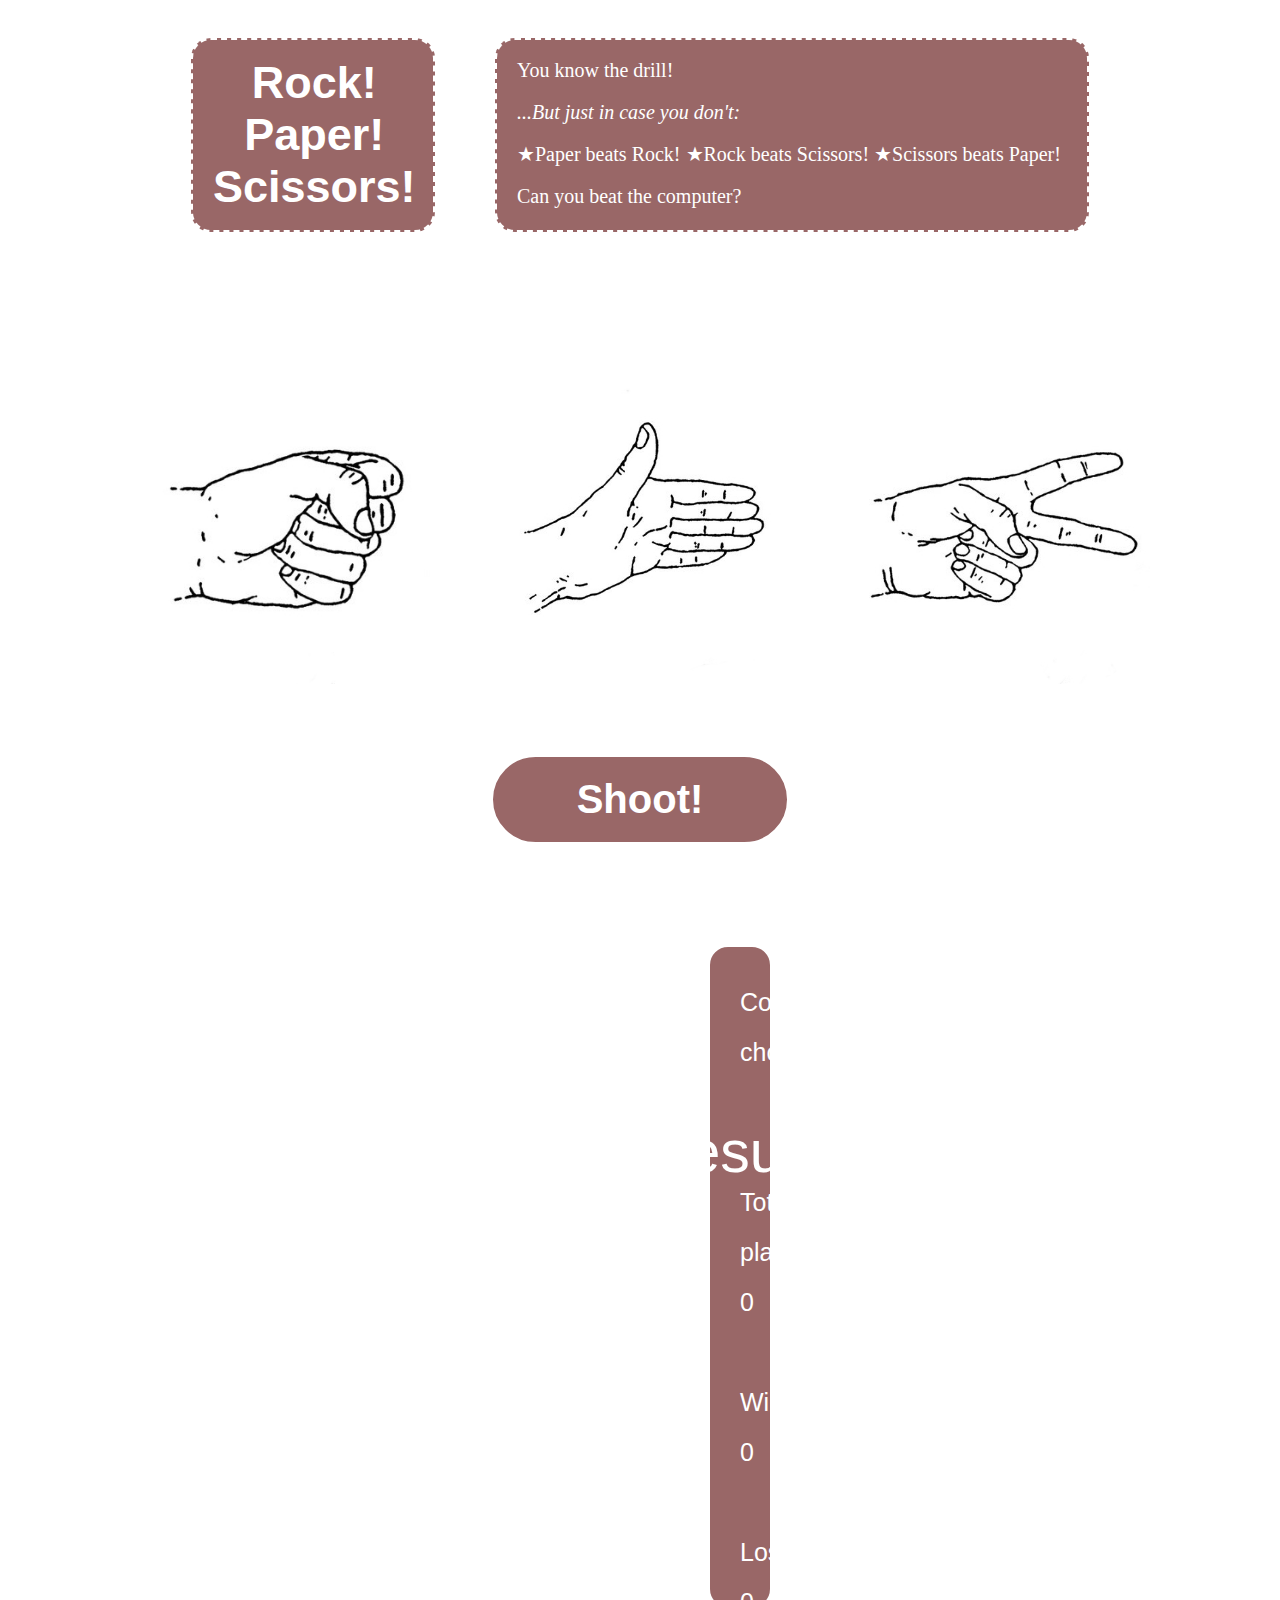
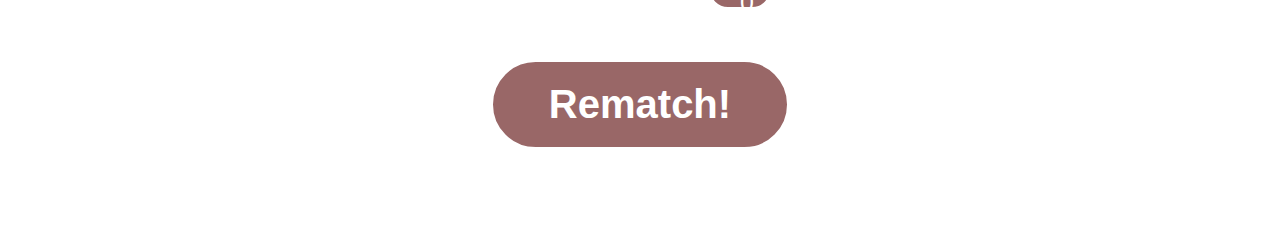
<file: index.html>
<!DOCTYPE html>
<html lang="en">

<head>
    <meta charset="UTF-8">
    <meta name="viewport" content="width=device-width, initial-scale=1.0">
    <meta http-equiv="X-UA-Compatible" content="ie=edge">
    <link rel="stylesheet" href="style.css">
    <title>Rock Paper Scissors!</title>
</head>

<body>

        <a id="top"></a>

    <header>
        <h1>Rock! Paper! Scissors!</h1>
        <section class="rules">You know the drill!<br><br>
            <em>...But just in case you don't:</em><br><br>
            ★Paper beats Rock! ★Rock beats Scissors! ★Scissors beats Paper!<br><br>
            Can you beat the computer?
        </section>
    </header>
    <h2>CHOOSE YOUR FIGHTER!</h2>
    <section class="throws">
            <label>
              
                <input name="throw" value="rock" type="radio" checked />
                <img class="radio-image" src="assets/rock-face-right.jpg">
            </label>
            <label>
                
                <input name="throw" value="paper" type="radio" />
                <img class="radio-image" src="assets/paper-face-right.jpg">
            </label>
            <label>
                
                    <input name="throw" value="scissors" type="radio" />
                    <img class="radio-image" src="assets/scissors-face-right.jpg">
            </label>
        </section>
        <br><br>
        <section class="shoot"><a href="#bottom"><button class="button" id="shoot-button">Shoot!</button></a></section>

        <section class="stats">
                <section class=computer-chose>Computer chose <span id="computer-chose"></span></section>
                <br>
                <summary id="summary" class="hidden">[result]</summary>
                <summary>Total plays: <span id="total">0</span></summary>
                <br>
                <summary>Wins: <span id="win">0</span></summary>
                <br>
                <summary>Losses: <span id="lose">0</span></summary>
                <br>
                <summary>Draws: <span id="draw">0</span></summary>
            </section>    
            
            <section class="shoot"><a href="#top"><button class="button" id="replay-button">Rematch!</button></a></section>

            <a id="bottom"></a>

    <script type="module" src="app.js"></script>
</body>

</html>
</file>
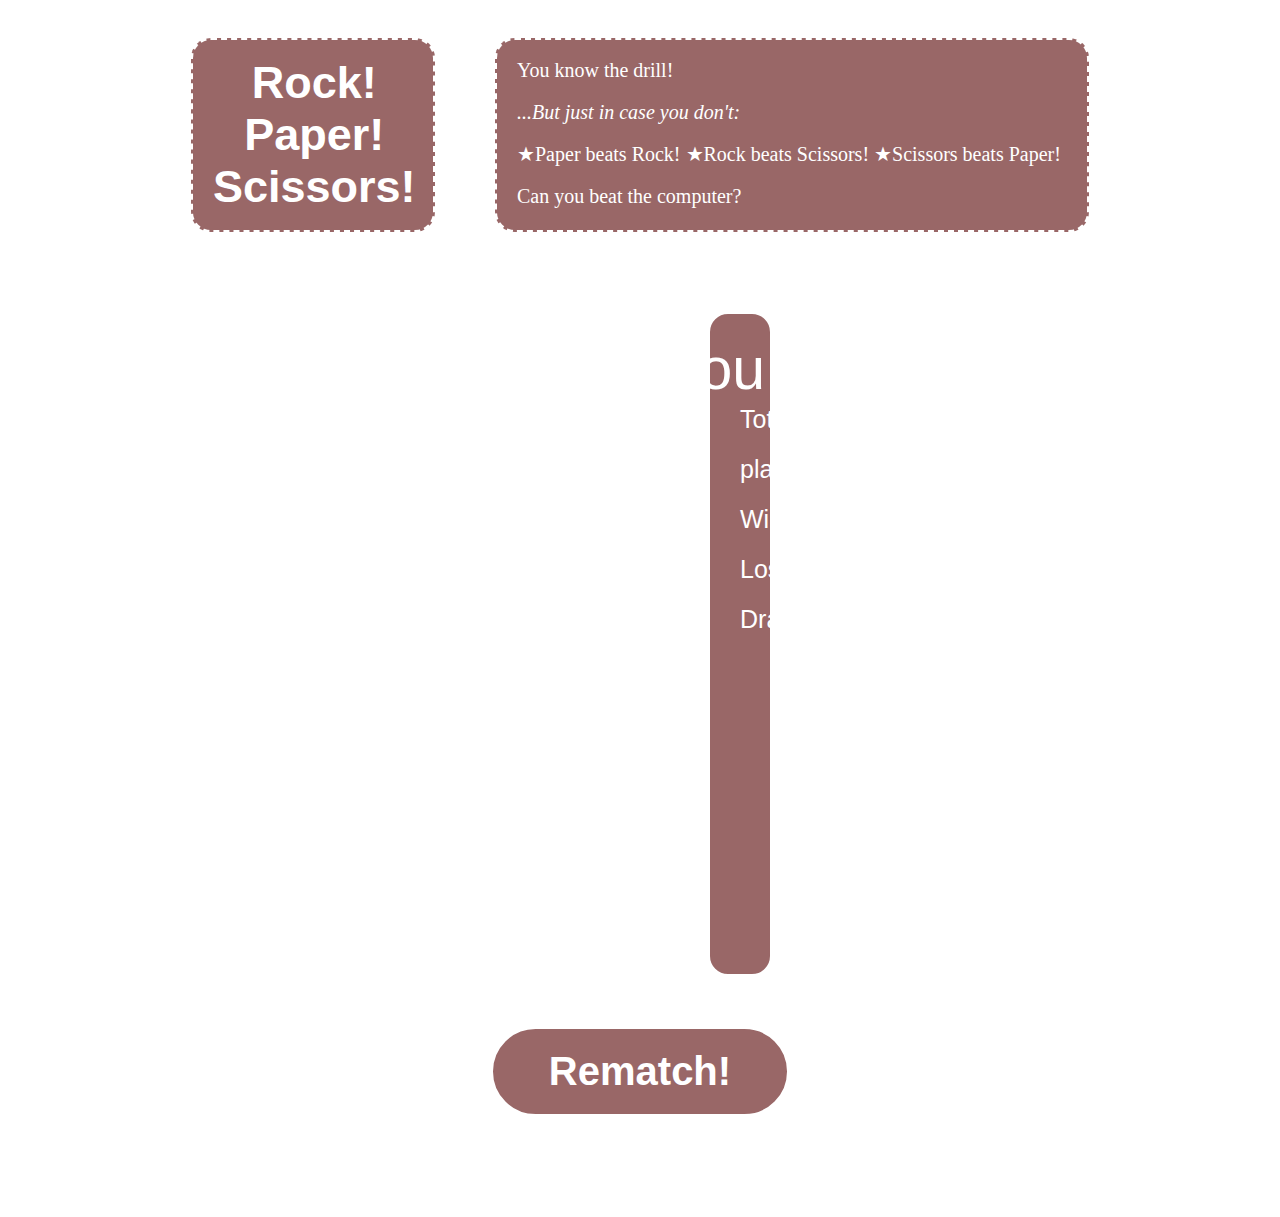
<file: result.html>
<!DOCTYPE html>
<html lang="en">

<head>
    <meta charset="UTF-8">
    <meta name="viewport" content="width=device-width, initial-scale=1.0">
    <meta http-equiv="X-UA-Compatible" content="ie=edge">
    <link rel="stylesheet" href="style.css">
    <title>Rock Paper Scissors!</title>
</head>

<body>
    <header>
        <h1>Rock! Paper! Scissors!</h1>
        <section class="rules">You know the drill!<br><br>
            <em>...But just in case you don't:</em><br><br>
            ★Paper beats Rock! ★Rock beats Scissors! ★Scissors beats Paper!<br><br>
            Can you beat the computer?
        </section>
    </header>
    <section class="stats">
        <summary id="summary" class="hidden">You...<span id="result"></span></summary>
       
        <summary>Total plays: <span id="total"></span></summary>
        
        <summary>Wins: <span id="win"></span></summary>
        
        <summary>Losses: <span id="lose"></span></summary>
       
        <summary>Draws: <span id="draw"></span></summary>
    </section>    
    <section class="shoot"><a href="./index.html"><button class="button" id="replay-button">Rematch!</button></a></section>
    <script type="module" src="app.js"></script>
</body>

</html>
</file>
<file: style.css>
body {
    background-image: url('http://sfwallpaper.com/images/gray-abstract-wallpaper-29.jpg');
}

header {
    display: flex;
    justify-content: center;
}

h1 {
    display: flex;
    justify-content: flex-start;
    align-items: center;
    text-align: center;
    font-family: Helvetica;
    font-size: 45px;
    color: white;
    border: dashed white 2px;
    padding: 20px;
    margin: 30px;
    border-radius: 20px;
    height: 150px;
    width: 200px;
    background-color: rgba(110, 39, 39, 0.7);
}

.rules {
    border: dashed white 2px;
    color: white;
    font-size: 20px;
    padding: 20px;
    margin: 30px;
    border-radius: 20px;
    height: 150px;
    width: 550px;
    background-color:rgba(110, 39, 39, 0.7);
    line-height: 21px;
}

.radio-image {
    border-radius: 25%;
    width: 300px;
    margin: 30px;
}

input:checked + .radio-image {
    box-shadow: 5px 5px 40px 10px white;
}

input {
    display: none;
}

.throws,
h2 {
    display: flex;
    justify-content: center;
}

h2 {
    font-family: Helvetica;
    font-size: 45px;
    color: white;
    margin: 30px 0px 10px 0px;
}

.button {
    background-color: rgba(110, 39, 39, 0.7);
    color: white;
    border: solid white 3px;
    border-radius: 200px;
    font-size: 40px;
    font-weight: bold;
    width: 300px;
    padding: 20px;
    outline: 0;
    cursor: pointer;
}

button:active {
    background-color: rgba(167, 58, 58, 0.7);
}

.shoot {
    display: flex;
    justify-content: center;
    margin: 0px 0px 100px 0px;;
}

.stats {
    font-family: Helvetica;
    font-size: 45px;
    border: solid white 2px;
    color: white;
    font-size: 25px;
    padding: 30px;
    margin: 50px 700px 50px 700px;
    height: 600px;
    border-radius: 20px;
    background-color:rgba(110, 39, 39, 0.7);
    line-height: 50px;
}

.hidden {
    font-size: 60px;
    margin: 15%;
    display: flex;
    justify-content: center;
}

.computer-chose {
    text-align: center;
    margin-top: 4%;
    margin-bottom: -15%;

}

#summary {
    font-size: 59px;
}
</file>
